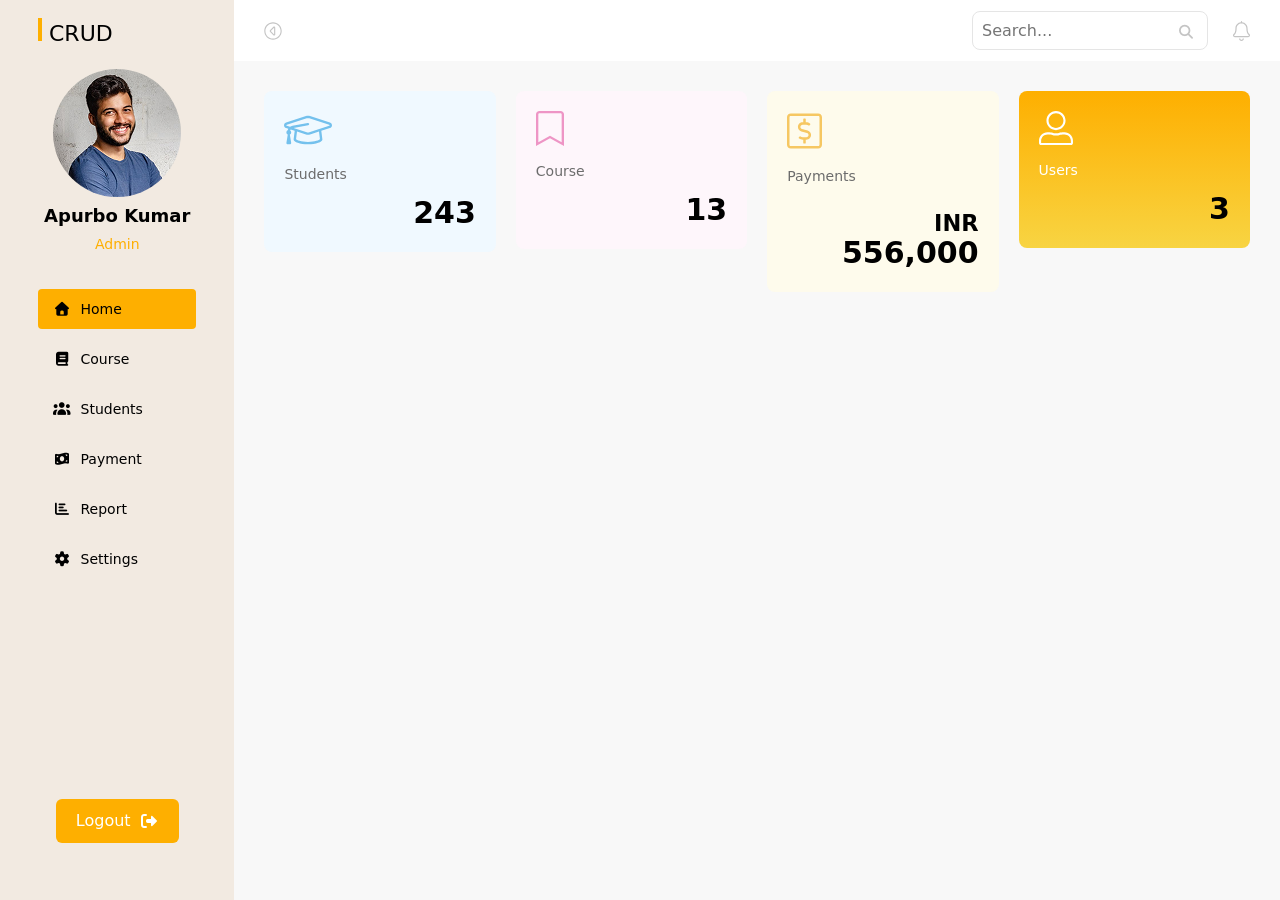
<file: dashboard.html>
<!DOCTYPE html>
<html lang="en">

<head>
    <meta charset="UTF-8">
    <meta name="viewport" content="width=device-width, initial-scale=1.0">
    <title>Javascript CRUD Operations</title>

    <!-- START: CSS Fill -->
    <link rel="stylesheet" href="assets/css/font.css">
    <link rel="stylesheet" href="assets/css/fontawesome.css">
    <link rel="stylesheet" href="assets/css/bootstrap.min.css">
    <link rel="stylesheet" href="assets/css/sweetalert.min.css">
    <link rel="stylesheet" href="assets/css/preset.css">
    <link rel="stylesheet" href="assets/css/style.css">
    <!-- END: CSS Fill -->
</head>

<body>
    <div class="dashboard-content">
        <div class="dashboard-manu-content">
            <div class="dashboard-manu">
                <h2 class="dashboard-title"> <span></span> CRUD</h2>
                <div class="user-profile">
                    <div class="profile-thumb">
                        <img src="assets/img/user.png" alt="avatar" class="dashboard-avatar">
                    </div>
                    <h3 class="name">Apurbo Kumar</h3>
                    <h5 class="user-roll">Admin</h5>
                </div>
                <ul class="dashboard-menu">
                    <li><a class="active" href="dashboard.html"><i class="fas fa-home"></i> Home</a></li>
                    <li><a href="#"><i class="fas fa-book"></i> Course</a></li>
                    <li><a href="student.html"><i class="fas fa-users"></i> Students</a></li>
                    <li><a href="#"><i class="fas fa-money-bill-wave"></i> Payment</a></li>
                    <li><a href="#"><i class="fas fa-chart-bar"></i> Report</a></li>
                    <li><a href="#"><i class="fas fa-cog"></i> Settings</a></li>
                </ul>
                <button class="logout-btn" id="logoutBtn">Logout <i class="fas fa-sign-out-alt"></i></button>
            </div>
        </div>

        <div class="dashboard-body-content">
            <div class="dashboard-body-header">
                <div class="preview-btn">
                    <span>
                        <svg width="18" height="18" viewBox="0 0 18 18" fill="none" xmlns="http://www.w3.org/2000/svg">
                            <g clip-path="url(#clip0_17_38)">
                                <path
                                    d="M17.7188 9C17.7188 4.18359 13.8164 0.28125 9 0.28125C4.18359 0.28125 0.28125 4.18359 0.28125 9C0.28125 13.8164 4.18359 17.7187 9 17.7188C13.8164 17.7188 17.7187 13.8164 17.7188 9ZM9 16.5938C4.82695 16.5938 1.40625 13.2152 1.40625 9C1.40625 4.82695 4.78477 1.40625 9 1.40625C13.173 1.40625 16.5938 4.78477 16.5938 9C16.5938 13.173 13.2152 16.5938 9 16.5938ZM10.125 12.375L6.75 9L10.125 5.625L10.125 12.375ZM11.25 5.625C11.25 4.62656 10.0371 4.12031 9.33047 4.83047L5.95547 8.20547C5.51602 8.64492 5.51602 9.35859 5.95547 9.79805L9.33047 13.173C10.0371 13.8797 11.25 13.3805 11.25 12.3785L11.25 5.625Z"
                                    fill="#C4C4C4" />
                            </g>
                            <defs>
                                <clipPath id="clip0_17_38">
                                    <rect width="18" height="18" fill="white" transform="matrix(0 1 -1 0 18 0)" />
                                </clipPath>
                            </defs>
                        </svg>
                    </span>
                </div>
                <div class="right-content">
                    <div class="scarch-box">
                        <input type="search" name="search" id="searchInput" placeholder="Search...">
                        <i class="fas fa-search"></i>
                    </div>
                    <span>
                        <svg width="17" height="20" viewBox="0 0 17 20" fill="none" xmlns="http://www.w3.org/2000/svg">
                            <g clip-path="url(#clip0_17_40)">
                                <path
                                    d="M8.5003 18.75C9.17044 18.75 9.71459 18.1883 9.71459 17.4988H10.9289C10.9289 18.8781 9.83905 20 8.5003 20C7.16155 20 6.07173 18.8781 6.07173 17.4988H7.28602C7.28602 18.1883 7.83017 18.75 8.5003 18.75ZM0.555079 13.0785C1.61606 12.0387 2.42735 10.9504 2.42735 7.26172C2.42735 4.15273 4.83278 1.61719 7.89316 1.31055V0.625C7.89316 0.279687 8.16486 0 8.5003 0C8.83575 0 9.10745 0.279687 9.10745 0.625V1.31094C12.1678 1.61758 14.5733 4.15273 14.5733 7.26172C14.5733 10.95 15.3849 12.0387 16.4459 13.0785C16.976 13.598 17.1434 14.3836 16.8728 15.0797C16.5966 15.7906 15.9317 16.25 15.1789 16.25H1.82173C1.06887 16.25 0.404051 15.7902 0.1278 15.0793C-0.142757 14.3832 0.0249653 13.598 0.555079 13.0785ZM1.82173 15H15.1789C15.7189 15 15.9887 14.3566 15.6084 13.984C14.2856 12.6875 13.359 11.2363 13.359 7.26211C13.359 4.63008 11.1858 2.5 8.5003 2.5C5.81521 2.5 3.64164 4.62969 3.64164 7.26172C3.64164 11.2207 2.72296 12.6797 1.39218 13.9836C1.01044 14.3582 1.28403 15 1.82173 15Z"
                                    fill="#C4C4C4" />
                            </g>
                            <defs>
                                <clipPath id="clip0_17_40">
                                    <rect width="17" height="20" fill="white" transform="matrix(-1 0 0 1 17 0)" />
                                </clipPath>
                            </defs>
                        </svg>
                    </span>
                </div>
            </div>
            <div class="dashboard-body-main-content">
                <div class="row">
                    <div class="col-xl-3 col-lg-3 col-md-6 col-sm-12">
                        <div class="dashboar-card card-1">
                            <div class="card-content">
                                <span>
                                    <svg width="48" height="38" viewBox="0 0 48 38" fill="none"
                                        xmlns="http://www.w3.org/2000/svg">
                                        <path
                                            d="M45.912 11.4289L26.037 5.06989C24.7013 4.64313 23.2995 4.64313 21.9638 5.06989L2.08875 11.4289C0.8205 11.8349 0 12.9423 0 14.25C0 15.5577 0.8205 16.6651 2.088 17.0711L4.31625 17.7836C4.06875 18.2422 3.88575 18.7358 3.7665 19.2531C2.96475 19.6375 2.4 20.4339 2.4 21.375C2.4 22.3198 2.96775 23.1206 3.77475 23.5029L2.421 31.805C2.30025 32.5464 2.71425 33.25 3.2715 33.25H6.32775C6.885 33.25 7.29975 32.5464 7.17825 31.805L5.82525 23.5029C6.63225 23.1206 7.2 22.3198 7.2 21.375C7.2 20.5883 6.78825 19.9248 6.19275 19.4921C6.3045 19.1462 6.47775 18.8345 6.6855 18.5413L10.6958 19.8246L9.6 28.5C9.6 31.1236 16.047 33.25 24 33.25C31.953 33.25 38.4 31.1236 38.4 28.5L37.3043 19.8246L45.912 17.0703C47.1795 16.6651 48 15.5577 48 14.25C48 12.9423 47.1795 11.8349 45.912 11.4289ZM35.961 28.3412C35.154 29.1821 31.053 30.875 24 30.875C16.947 30.875 12.846 29.1821 12.039 28.3412L13.0208 20.5682L21.9638 23.4294C22.1588 23.4917 23.8928 24.1144 26.037 23.4294L34.98 20.5682L35.961 28.3412ZM45.171 14.8126L25.296 21.1716C24.4478 21.4433 23.5523 21.4433 22.704 21.1716L9.52875 16.956L24.2205 14.2292C24.8723 14.109 25.3013 13.4885 25.179 12.8436C25.0575 12.1979 24.417 11.7755 23.7795 11.8958L8.496 14.7309C7.566 14.9031 6.73275 15.2987 6.015 15.8316L2.82825 14.8118C2.2395 14.6226 2.26875 13.8663 2.82825 13.6874L22.7033 7.32836C23.8358 6.96617 24.7913 7.16731 25.2952 7.32836L45.1703 13.6874C45.7245 13.8648 45.7635 14.6226 45.171 14.8126Z"
                                            fill="#74C1ED" />
                                    </svg>

                                </span>
                                <h3 class="card-title">Students</h3>
                            </div>
                            <h6 class="Student number">243</h6>
                        </div>
                    </div>
                    <div class="col-xl-3 col-lg-3 col-md-6 col-sm-12">
                        <div class="dashboar-card card-2">
                            <div class="card-content">
                                <span>
                                    <svg width="28" height="35" viewBox="0 0 28 35" fill="none"
                                        xmlns="http://www.w3.org/2000/svg">
                                        <g clip-path="url(#clip0_17_55)">
                                            <path
                                                d="M3.5 0H24.5C26.433 0 28 1.46904 28 3.28125V35L14 27.3438L0 35V3.28125C0 1.46904 1.56698 0 3.5 0ZM2.33333 31.1915L14 24.8113L25.6667 31.1915V3.28125C25.6667 2.67818 25.1433 2.1875 24.5 2.1875H3.5C2.85673 2.1875 2.33333 2.67818 2.33333 3.28125V31.1915Z"
                                                fill="#EE95C5" />
                                        </g>
                                        <defs>
                                            <clipPath id="clip0_17_55">
                                                <rect width="28" height="35" fill="white"
                                                    transform="matrix(-1 0 0 1 28 0)" />
                                            </clipPath>
                                        </defs>
                                    </svg>

                                </span>
                                <h3 class="card-title">Course</h3>
                            </div>
                            <h6 class=" Course number">13</h6>
                        </div>
                    </div>
                    <div class="col-xl-3 col-lg-3 col-md-6 col-sm-12">
                        <div class="dashboar-card card-3">
                            <div class="card-content">
                                <span>
                                    <svg width="35" height="40" viewBox="0 0 35 40" fill="none"
                                        xmlns="http://www.w3.org/2000/svg">
                                        <path
                                            d="M20.6484 19.5859L15.0234 18.0078C14.0781 17.7422 13.4141 16.8828 13.4141 15.9219C13.4141 14.7266 14.4141 13.75 15.6406 13.75H19.1562C20.0312 13.75 20.8672 14.0312 21.5469 14.5391C21.7969 14.7266 22.1406 14.6953 22.3594 14.4766L23.2422 13.5781C23.5078 13.3125 23.4766 12.875 23.1797 12.6406C22.0391 11.7344 20.6328 11.2422 19.1484 11.2422H18.75V8.11719C18.75 7.77344 18.4688 7.49219 18.125 7.49219H16.875C16.5312 7.49219 16.25 7.77344 16.25 8.11719V11.2422H15.6406C13.0391 11.2422 10.9141 13.3359 10.9141 15.9141C10.9141 17.9922 12.3281 19.8359 14.3438 20.4062L19.9688 21.9844C20.9141 22.25 21.5781 23.1094 21.5781 24.0703C21.5781 25.2656 20.5781 26.2422 19.3516 26.2422H15.8359C14.9609 26.2422 14.125 25.9609 13.4453 25.4531C13.1953 25.2656 12.8516 25.2969 12.6328 25.5156L11.75 26.4141C11.4844 26.6797 11.5156 27.1172 11.8125 27.3516C12.9531 28.2578 14.3594 28.75 15.8438 28.75H16.25V31.875C16.25 32.2188 16.5312 32.5 16.875 32.5H18.125C18.4688 32.5 18.75 32.2188 18.75 31.875V28.75H19.3594C21.9609 28.75 24.0859 26.6562 24.0859 24.0781C24.0781 22 22.6719 20.1562 20.6484 19.5859ZM31.25 2.5H3.75C1.67969 2.5 0 4.17969 0 6.25V33.75C0 35.8203 1.67969 37.5 3.75 37.5H31.25C33.3203 37.5 35 35.8203 35 33.75V6.25C35 4.17969 33.3203 2.5 31.25 2.5ZM32.5 33.75C32.5 34.4375 31.9375 35 31.25 35H3.75C3.0625 35 2.5 34.4375 2.5 33.75V6.25C2.5 5.5625 3.0625 5 3.75 5H31.25C31.9375 5 32.5 5.5625 32.5 6.25V33.75Z"
                                            fill="#F6C762" />
                                    </svg>
                                </span>
                                <h3 class="card-title">Payments</h3>
                            </div>
                            <h6 class="payments number"> <sub>INR</sub> 556,000</h6>
                        </div>
                    </div>
                    <div class="col-xl-3 col-lg-3 col-md-6 col-sm-12">
                        <div class="dashboar-card card-4 active">
                            <div class="card-content">
                                <span>
                                    <svg width="34" height="34" viewBox="0 0 34 34" fill="none"
                                        xmlns="http://www.w3.org/2000/svg">
                                        <path
                                            d="M17 2.125C21.1039 2.125 24.4375 5.45859 24.4375 9.5625C24.4375 13.6664 21.1039 17 17 17C12.8961 17 9.5625 13.6664 9.5625 9.5625C9.5625 5.45859 12.8961 2.125 17 2.125ZM25.5 23.375C29.0129 23.375 31.875 26.2371 31.875 29.75V31.875H2.125V29.75C2.125 26.2371 4.98711 23.375 8.5 23.375C14.1445 23.375 12.9691 24.4375 17 24.4375C21.0441 24.4375 19.8488 23.375 25.5 23.375ZM17 0C11.7207 0 7.4375 4.2832 7.4375 9.5625C7.4375 14.8418 11.7207 19.125 17 19.125C22.2793 19.125 26.5625 14.8418 26.5625 9.5625C26.5625 4.2832 22.2793 0 17 0ZM25.5 21.25C19.3641 21.25 20.7852 22.3125 17 22.3125C13.2281 22.3125 14.6293 21.25 8.5 21.25C3.80508 21.25 0 25.0551 0 29.75V31.875C0 33.0504 0.949609 34 2.125 34H31.875C33.0504 34 34 33.0504 34 31.875V29.75C34 25.0551 30.1949 21.25 25.5 21.25Z"
                                            fill="white" />
                                    </svg>
                                </span>
                                <h3 class="card-title activ">Users</h3>
                            </div>
                            <h6 class="Users number">3</h6>
                        </div>
                    </div>
                </div>
            </div>

        </div>
        <!-- START: Js fill -->
        <script src=" assets/js/jquery-min.js"></script>
        <script src="assets/js/bootstrap.bundle.min.js"></script>
        <script src="assets/js/sweetalert2.all.min.js"></script>
        <script src="assets/js/script.js"></script>


        <!-- END: Javascript Fill -->
</body>

</html>
</file>
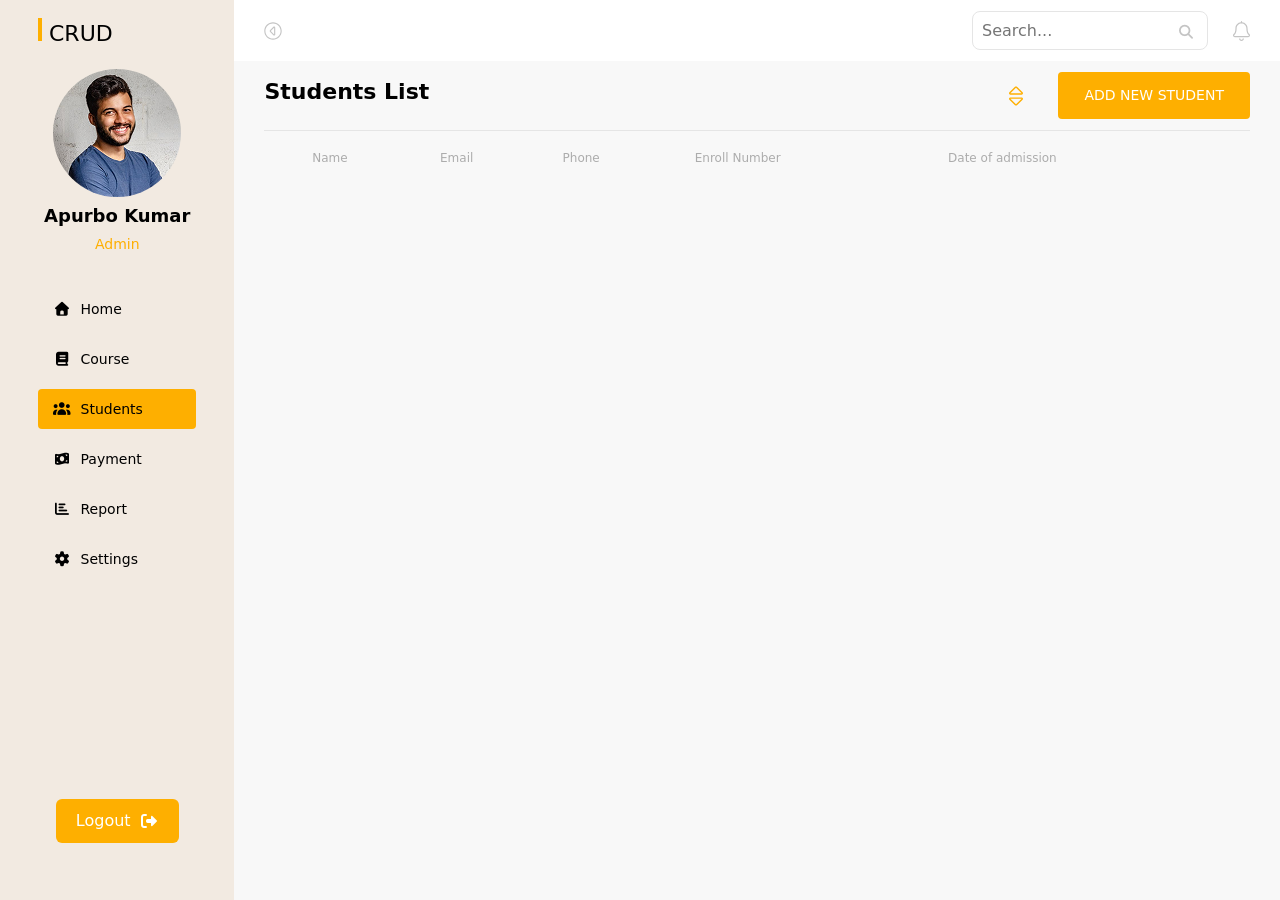
<file: student.html>
<!DOCTYPE html>
<html lang="en">

<head>
    <meta charset="UTF-8">
    <meta name="viewport" content="width=device-width, initial-scale=1.0">
    <title>Javascript CRUD Operations</title>

    <!-- START: CSS Fill -->
    <link rel="stylesheet" href="assets/css/font.css">
    <link rel="stylesheet" href="assets/css/fontawesome.css">
    <link rel="stylesheet" href="assets/css/bootstrap.min.css">
    <link rel="stylesheet" href="assets/css/sweetalert.min.css">
    <link rel="stylesheet" href="assets/css/preset.css">
    <link rel="stylesheet" href="assets/css/style.css">


    <!-- END: CSS Fill -->
</head>

<body>
    <div class="dashboard-content">
        <div class="dashboard-manu-content">
            <div class="dashboard-manu">
                <h2 class="dashboard-title"> <span></span> CRUD</h2>
                <div class="user-profile">
                    <div class="profile-thumb">
                        <img src="assets/img/user.png" alt="avatar" class="dashboard-avatar">
                    </div>
                    <h3 class="name">Apurbo Kumar</h3>
                    <h5 class="user-roll">Admin</h5>
                </div>
                <ul class="dashboard-menu">
                    <li><a href="dashboard.html"><i class="fas fa-home"></i> Home</a></li>
                    <li><a href="#"><i class="fas fa-book"></i> Course</a></li>
                    <li><a class="active" href="student.html"><i class="fas fa-users"></i> Students</a></li>
                    <li><a href="#"><i class="fas fa-money-bill-wave"></i> Payment</a></li>
                    <li><a href="#"><i class="fas fa-chart-bar"></i> Report</a></li>
                    <li><a href="#"><i class="fas fa-cog"></i> Settings</a></li>
                </ul>
                <button class="logout-btn" id="logoutBtn">Logout <i class="fas fa-sign-out-alt"></i></button>
            </div>
        </div>

        <div class="dashboard-body-content">
            <div class="dashboard-body-header">
                <div class="preview-btn">
                    <span>
                        <svg width="18" height="18" viewBox="0 0 18 18" fill="none" xmlns="http://www.w3.org/2000/svg">
                            <g clip-path="url(#clip0_17_38)">
                                <path
                                    d="M17.7188 9C17.7188 4.18359 13.8164 0.28125 9 0.28125C4.18359 0.28125 0.28125 4.18359 0.28125 9C0.28125 13.8164 4.18359 17.7187 9 17.7188C13.8164 17.7188 17.7187 13.8164 17.7188 9ZM9 16.5938C4.82695 16.5938 1.40625 13.2152 1.40625 9C1.40625 4.82695 4.78477 1.40625 9 1.40625C13.173 1.40625 16.5938 4.78477 16.5938 9C16.5938 13.173 13.2152 16.5938 9 16.5938ZM10.125 12.375L6.75 9L10.125 5.625L10.125 12.375ZM11.25 5.625C11.25 4.62656 10.0371 4.12031 9.33047 4.83047L5.95547 8.20547C5.51602 8.64492 5.51602 9.35859 5.95547 9.79805L9.33047 13.173C10.0371 13.8797 11.25 13.3805 11.25 12.3785L11.25 5.625Z"
                                    fill="#C4C4C4" />
                            </g>
                            <defs>
                                <clipPath id="clip0_17_38">
                                    <rect width="18" height="18" fill="white" transform="matrix(0 1 -1 0 18 0)" />
                                </clipPath>
                            </defs>
                        </svg>
                    </span>
                </div>
                <div class="right-content">
                    <div class="scarch-box">
                        <input type="search" name="search" id="searchInput" placeholder="Search...">
                        <i class="fas fa-search"></i>
                    </div>
                    <span>
                        <svg width="17" height="20" viewBox="0 0 17 20" fill="none" xmlns="http://www.w3.org/2000/svg">
                            <g clip-path="url(#clip0_17_40)">
                                <path
                                    d="M8.5003 18.75C9.17044 18.75 9.71459 18.1883 9.71459 17.4988H10.9289C10.9289 18.8781 9.83905 20 8.5003 20C7.16155 20 6.07173 18.8781 6.07173 17.4988H7.28602C7.28602 18.1883 7.83017 18.75 8.5003 18.75ZM0.555079 13.0785C1.61606 12.0387 2.42735 10.9504 2.42735 7.26172C2.42735 4.15273 4.83278 1.61719 7.89316 1.31055V0.625C7.89316 0.279687 8.16486 0 8.5003 0C8.83575 0 9.10745 0.279687 9.10745 0.625V1.31094C12.1678 1.61758 14.5733 4.15273 14.5733 7.26172C14.5733 10.95 15.3849 12.0387 16.4459 13.0785C16.976 13.598 17.1434 14.3836 16.8728 15.0797C16.5966 15.7906 15.9317 16.25 15.1789 16.25H1.82173C1.06887 16.25 0.404051 15.7902 0.1278 15.0793C-0.142757 14.3832 0.0249653 13.598 0.555079 13.0785ZM1.82173 15H15.1789C15.7189 15 15.9887 14.3566 15.6084 13.984C14.2856 12.6875 13.359 11.2363 13.359 7.26211C13.359 4.63008 11.1858 2.5 8.5003 2.5C5.81521 2.5 3.64164 4.62969 3.64164 7.26172C3.64164 11.2207 2.72296 12.6797 1.39218 13.9836C1.01044 14.3582 1.28403 15 1.82173 15Z"
                                    fill="#C4C4C4" />
                            </g>
                            <defs>
                                <clipPath id="clip0_17_40">
                                    <rect width="17" height="20" fill="white" transform="matrix(-1 0 0 1 17 0)" />
                                </clipPath>
                            </defs>
                        </svg>
                    </span>
                </div>
            </div>

            <div class="students-list-contener">
                <div class="students-list-header">
                    <h2>Students List</h2>
                    <div class="students-list-header-right-content">
                        <span>
                            <svg width="14" height="22" viewBox="0 0 14 22" fill="none"
                                xmlns="http://www.w3.org/2000/svg">
                                <g clip-path="url(#clip0_21_315)">
                                    <path
                                        d="M12.6002 12.375H1.40023C0.157725 12.375 -0.472275 13.8574 0.411475 14.7211L6.01148 20.2211C6.55835 20.7582 7.44648 20.7582 7.99335 20.2211L13.5934 14.7211C14.4684 13.8574 13.8427 12.375 12.6002 12.375ZM7.00023 19.25L1.40023 13.75H12.6002L7.00023 19.25ZM1.40023 9.625H12.6002C13.8427 9.625 14.4727 8.14257 13.589 7.2789L7.98898 1.7789C7.4421 1.24179 6.55398 1.24179 6.0071 1.7789L0.4071 7.2789C-0.4679 8.14257 0.157725 9.625 1.40023 9.625ZM7.00023 2.74999L12.6002 8.24999H1.40023L7.00023 2.74999Z"
                                        fill="#FEAF00" />
                                </g>
                                <defs>
                                    <clipPath id="clip0_21_315">
                                        <rect width="14" height="22" fill="white" />
                                    </clipPath>
                                </defs>
                            </svg>
                        </span>
                        <button type="button" class="add-student-btn" data-bs-toggle="modal"
                            data-bs-target="#studentModal" data-bs-whatever="@mdo">ADD NEW STUDENT</button>
                    </div>
                </div>
                <div class="students-list-body">
                    <div class="modal fade" id="studentModal" tabindex="-1" aria-labelledby="studentModalLabel"
                        aria-hidden="true">
                        <div class="modal-dialog">
                            <div class="modal-content">
                                <div class="modal-header">
                                    <h1 class="modal-title" id="studentModalLabel">ADD NEW STUDENT</h1>
                                </div>
                                <div class="modal-body">
                                    <form id="addStudentForm">
                                        <div class="mb-3">
                                            <label for="name" class="col-form-label">Name:</label>
                                            <input type="text" class="form-control" id="studentName">
                                        </div>
                                        <div class="mb-3">
                                            <label for="student-email" class="col-form-label">Email:</label>
                                            <input type="email" class="form-control" id="studentEmail">
                                        </div>
                                        <div class="mb-3">
                                            <label for="student-phone" class="col-form-label">Phone:</label>
                                            <input type="tel" class="form-control" id="studentPhone">
                                        </div>
                                        <div class="mb-3">
                                            <label for="student-enroll" class="col-form-label">Enroll Number:</label>
                                            <input type="text" class="form-control" id="studentEnroll">
                                        </div>
                                        <div class="mb-3">
                                            <label for="student-date" class="col-form-label">Date of admission</label>
                                            <input type="date" class="form-control" id="studentDate">
                                        </div>
                                        <div class="mb-3">
                                            <label for="student-image" class="col-form-label">Image:</label>
                                            <input type="file" class="form-control" id="studentImage">
                                        </div>
                                    </form>
                                </div>

                                <div class="modal-footer">
                                    <button type="button" class="close-btn" data-bs-dismiss="modal">Close</button>
                                    <button type="button" class="add-student-btn" id="addStudentBtn">Add
                                        Now</button>
                                </div>
                            </div>
                        </div>
                    </div>

                    <table class="table table-striped" id="studentsTable">
                        <thead>
                            <tr>
                                <th></th>
                                <th>Name</th>
                                <th>Email</th>
                                <th>Phone</th>
                                <th>Enroll Number</th>
                                <th>Date of admission</th>
                            </tr>
                        </thead>
                        <tbody id="studentsTableBody">

                        </tbody>
                    </table>
                </div>
            </div>
        </div>
    </div>
    <!-- START: Js fill -->
    <script src=" assets/js/jquery-min.js">
    </script>
    <script src="assets/js/bootstrap.bundle.min.js"></script>
    <script src="assets/js/script.js"></script>

    <!-- END: Javascript Fill -->
</body>

</html>
</file>
<file: assets/css/font.css>
@font-face {
    font-family: 'Montserrat';
    src: url('../fonts/montserrat/Montserrat-Black.eot');
    src: url('../fonts/montserrat/Montserrat-Black.eot?#iefix') format('embedded-opentype'),
        url('../fonts/montserrat/Montserrat-Black.woff2') format('woff2'),
        url('../fonts/montserrat/Montserrat-Black.woff') format('woff'),
        url('Montserrat-Black.ttf') format('truetype');
    font-weight: 900;
    font-style: normal;
    font-display: swap;
}

@font-face {
    font-family: 'Montserrat';
    src: url('../fonts/montserrat/Montserrat-BlackItalic.eot');
    src: url('../fonts/montserrat/Montserrat-BlackItalic.eot?#iefix') format('embedded-opentype'),
        url('../fonts/montserrat/Montserrat-BlackItalic.woff2') format('woff2'),
        url('../fonts/montserrat/Montserrat-BlackItalic.woff') format('woff'),
        url('../fonts/montserrat/Montserrat-BlackItalic.ttf') format('truetype');
    font-weight: 900;
    font-style: italic;
    font-display: swap;
}

@font-face {
    font-family: 'Montserrat';
    src: url('../fonts/montserrat/Montserrat-Bold.eot');
    src: url('../fonts/montserrat/Montserrat-Bold.eot?#iefix') format('embedded-opentype'),
        url('../fonts/montserrat/Montserrat-Bold.woff2') format('woff2'),
        url('../fonts/montserrat/Montserrat-Bold.woff') format('woff'),
        url('../fonts/montserrat/Montserrat-Bold.ttf') format('truetype');
    font-weight: bold;
    font-style: normal;
    font-display: swap;
}

@font-face {
    font-family: 'Montserrat';
    src: url('../fonts/montserrat/Montserrat-BoldItalic.eot');
    src: url('../fonts/montserrat/Montserrat-BoldItalic.eot?#iefix') format('embedded-opentype'),
        url('../fonts/montserrat/Montserrat-BoldItalic.woff2') format('woff2'),
        url('../fonts/montserrat/Montserrat-BoldItalic.woff') format('woff'),
        url('../fonts/montserrat/Montserrat-BoldItalic.ttf') format('truetype');
    font-weight: bold;
    font-style: italic;
    font-display: swap;
}

@font-face {
    font-family: 'Montserrat';
    src: url('../fonts/montserrat/Montserrat-Italic.eot');
    src: url('../fonts/montserrat/Montserrat-Italic.eot?#iefix') format('embedded-opentype'),
        url('../fonts/montserrat/Montserrat-Italic.woff2') format('woff2'),
        url('../fonts/montserrat/Montserrat-Italic.woff') format('woff'),
        url('../fonts/montserrat/Montserrat-Italic.ttf') format('truetype');
    font-weight: normal;
    font-style: italic;
    font-display: swap;
}

@font-face {
    font-family: 'Montserrat';
    src: url('../fonts/montserrat/Montserrat-ExtraBoldItalic.eot');
    src: url('../fonts/montserrat/Montserrat-ExtraBoldItalic.eot?#iefix') format('embedded-opentype'),
        url('../fonts/montserrat/Montserrat-ExtraBoldItalic.woff2') format('woff2'),
        url('../fonts/montserrat/Montserrat-ExtraBoldItalic.woff') format('woff'),
        url('../fonts/montserrat/Montserrat-ExtraBoldItalic.ttf') format('truetype');
    font-weight: bold;
    font-style: italic;
    font-display: swap;
}

@font-face {
    font-family: 'Montserrat';
    src: url('../fonts/montserrat/Montserrat-ExtraLight.eot');
    src: url('../fonts/montserrat/Montserrat-ExtraLight.eot?#iefix') format('embedded-opentype'),
        url('../fonts/montserrat/Montserrat-ExtraLight.woff2') format('woff2'),
        url('../fonts/montserrat/Montserrat-ExtraLight.woff') format('woff'),
        url('../fonts/montserrat/Montserrat-ExtraLight.ttf') format('truetype');
    font-weight: 200;
    font-style: normal;
    font-display: swap;
}

@font-face {
    font-family: 'Montserrat';
    src: url('../fonts/montserrat/Montserrat-ExtraBold.eot');
    src: url('../fonts/montserrat/Montserrat-ExtraBold.eot?#iefix') format('embedded-opentype'),
        url('../fonts/montserrat/Montserrat-ExtraBold.woff2') format('woff2'),
        url('../fonts/montserrat/Montserrat-ExtraBold.woff') format('woff'),
        url('../fonts/montserrat/Montserrat-ExtraBold.ttf') format('truetype');
    font-weight: bold;
    font-style: normal;
    font-display: swap;
}

@font-face {
    font-family: 'Montserrat';
    src: url('../fonts/montserrat/Montserrat-ExtraLightItalic.eot');
    src: url('../fonts/montserrat/Montserrat-ExtraLightItalic.eot?#iefix') format('embedded-opentype'),
        url('../fonts/montserrat/Montserrat-ExtraLightItalic.woff2') format('woff2'),
        url('../fonts/montserrat/Montserrat-ExtraLightItalic.woff') format('woff'),
        url('../fonts/montserrat/Montserrat-ExtraLightItalic.ttf') format('truetype');
    font-weight: 200;
    font-style: italic;
    font-display: swap;
}

@font-face {
    font-family: 'Montserrat';
    src: url('../fonts/montserrat/Montserrat-Regular.eot');
    src: url('../fonts/montserrat/Montserrat-Regular.eot?#iefix') format('embedded-opentype'),
        url('../fonts/montserrat/Montserrat-Regular.woff2') format('woff2'),
        url('../fonts/montserrat/Montserrat-Regular.woff') format('woff'),
        url('../fonts/montserrat/Montserrat-Regular.ttf') format('truetype');
    font-weight: normal;
    font-style: normal;
    font-display: swap;
}

@font-face {
    font-family: 'Montserrat';
    src: url('../fonts/montserrat/Montserrat-SemiBold.eot');
    src: url('../fonts/montserrat/Montserrat-SemiBold.eot?#iefix') format('embedded-opentype'),
        url('../fonts/montserrat/Montserrat-SemiBold.woff2') format('woff2'),
        url('../fonts/montserrat/Montserrat-SemiBold.woff') format('woff'),
        url('../fonts/montserrat/Montserrat-SemiBold.ttf') format('truetype');
    font-weight: 600;
    font-style: normal;
    font-display: swap;
}

@font-face {
    font-family: 'Montserrat';
    src: url('../fonts/montserrat/Montserrat-Medium.eot');
    src: url('../fonts/montserrat/Montserrat-Medium.eot?#iefix') format('embedded-opentype'),
        url('../fonts/montserrat/Montserrat-Medium.woff2') format('woff2'),
        url('../fonts/montserrat/Montserrat-Medium.woff') format('woff'),
        url('../fonts/montserrat/Montserrat-Medium.ttf') format('truetype');
    font-weight: 500;
    font-style: normal;
    font-display: swap;
}

@font-face {
    font-family: 'Montserrat';
    src: url('../fonts/montserrat/Montserrat-Light.eot');
    src: url('../fonts/montserrat/Montserrat-Light.eot?#iefix') format('embedded-opentype'),
        url('../fonts/montserrat/Montserrat-Light.woff2') format('woff2'),
        url('../fonts/montserrat/Montserrat-Light.woff') format('woff'),
        url('../fonts/montserrat/Montserrat-Light.ttf') format('truetype');
    font-weight: 300;
    font-style: normal;
    font-display: swap;
}

@font-face {
    font-family: 'Montserrat';
    src: url('../fonts/montserrat/Montserrat-MediumItalic.eot');
    src: url('../fonts/montserrat/Montserrat-MediumItalic.eot?#iefix') format('embedded-opentype'),
        url('../fonts/montserrat/Montserrat-MediumItalic.woff2') format('woff2'),
        url('../fonts/montserrat/Montserrat-MediumItalic.woff') format('woff'),
        url('../fonts/montserrat/Montserrat-MediumItalic.ttf') format('truetype');
    font-weight: 500;
    font-style: italic;
    font-display: swap;
}

@font-face {
    font-family: 'Montserrat';
    src: url('../fonts/montserrat/Montserrat-LightItalic.eot');
    src: url('../fonts/montserrat/Montserrat-LightItalic.eot?#iefix') format('embedded-opentype'),
        url('../fonts/montserrat/Montserrat-LightItalic.woff2') format('woff2'),
        url('../fonts/montserrat/Montserrat-LightItalic.woff') format('woff'),
        url('../fonts/montserrat/Montserrat-LightItalic.ttf') format('truetype');
    font-weight: 300;
    font-style: italic;
    font-display: swap;
}

@font-face {
    font-family: 'Montserrat';
    src: url('../fonts/montserrat/Montserrat-ThinItalic.eot');
    src: url('../fonts/montserrat/Montserrat-ThinItalic.eot?#iefix') format('embedded-opentype'),
        url('../fonts/montserrat/Montserrat-ThinItalic.woff2') format('woff2'),
        url('../fonts/montserrat/Montserrat-ThinItalic.woff') format('woff'),
        url('../fonts/montserrat/Montserrat-ThinItalic.ttf') format('truetype');
    font-weight: 100;
    font-style: italic;
    font-display: swap;
}

@font-face {
    font-family: 'Montserrat';
    src: url('../fonts/montserrat/Montserrat-SemiBoldItalic.eot');
    src: url('../fonts/montserrat/Montserrat-SemiBoldItalic.eot?#iefix') format('embedded-opentype'),
        url('../fonts/montserrat/Montserrat-SemiBoldItalic.woff2') format('woff2'),
        url('../fonts/montserrat/Montserrat-SemiBoldItalic.woff') format('woff'),
        url('../fonts/montserrat/Montserrat-SemiBoldItalic.ttf') format('truetype');
    font-weight: 600;
    font-style: italic;
    font-display: swap;
}

@font-face {
    font-family: 'Montserrat';
    src: url('../fonts/montserrat/Montserrat-Thin.eot');
    src: url('../fonts/montserrat/Montserrat-Thin.eot?#iefix') format('embedded-opentype'),
        url('../fonts/montserrat/Montserrat-Thin.woff2') format('woff2'),
        url('../fonts/montserrat/Montserrat-Thin.woff') format('woff'),
        url('../fonts/montserrat/Montserrat-Thin.ttf') format('truetype');
    font-weight: 100;
    font-style: normal;
    font-display: swap;
}
</file>
<file: assets/css/style.css>
/*
 Template Name: Zicomb Demo Preview 
 Template URI: https://
 Author: ThemeWar
 Author URI: https://
 Description: Demo HTML Teamplate
 Version: 1.0.0
 License:
 License URI: 
*/

/***** Import Fonts  
/*****************************************************/

/* ==================================
    Varible Color
================================== */

:root {
    --primary-font: 'Montserrat';

}

.login-page {
    font-family: var(--primary-font);
    width: 100%;
    height: 100vh;
    background: linear-gradient(#FEAF00 0%, #F8D442 100%);
}

.container {
    width: 100%;
    height: 100%;
    display: flex;
    justify-content: center;
    align-items: center;
}

.login-form {
    width: 400px;
    background: #fff;
    padding: 40px 30px;
    border-radius: 10px;
    box-shadow: 0 0 10px rgba(0, 0, 0, 0.1);
}

.login-form .title {
    font-size: 32px;
    font-weight: 700;
    margin-bottom: 15px;
    color: #000000;
}

.login-form .sub-title {
    text-align: center;
    font-size: 22px;
    line-height: 30px;
    font-weight: 600;
    margin-bottom: 9px;
    color: #000000;
}

.login-form .description {
    text-align: center;
    font-size: 14px;
    line-height: 20px;
    font-weight: 400;
    margin-bottom: 25px;
    color: #6C6C6C;
}

.login-form .form-group {
    display: flex;
    flex-direction: column;
    margin-bottom: 20px;
    position: relative;
}

.login-form .form-group label {
    font-size: 14px;
    line-height: 20px;
    font-weight: 500;
    margin-bottom: 10px;
    color: #6C6C6C;
}

.login-form .form-group .email-icon,
.login-form .form-group .eye-icon {
    position: absolute;
    left: 15px;
    top: 70%;
    transform: translateY(-50%);
    font-size: 12px;
    line-height: 20px;
    font-weight: 400;
    color: #6C6C6C;
    cursor: pointer;
}

.login-form .form-group .eye-icon {
    left: auto;
    right: 15px;
}

.login-form .form-group .eye-icon #show {
    display: none;
}

.login-form .form-group .email-input {
    padding: 15px 20px 14px 35px;
    font-size: 12px;
    line-height: 20px;
    font-weight: 400;
    border: 1px solid #CDCDCD;
    border-radius: 4px;
    outline: none;
}

.login-form .form-group input {
    padding: 15px 50px 14px 20px;
    font-size: 12px;
    line-height: 20px;
    font-weight: 400;
    border: 1px solid #CDCDCD;
    border-radius: 4px;
    outline: none;
}

.login-form .form-group input::placeholder {
    color: #CDCDCD;
}

.login-form button {
    width: 100%;
    padding: 14px;
    font-size: 14px;
    line-height: 20px;
    font-weight: 500;
    color: #fff;
    background-color: #FEAF00;
    border: none;
    border-radius: 4px;
    cursor: pointer;
    margin-bottom: 25px;
}

.loginForm p {
    text-align: center;
    font-size: 14px;
    line-height: 20px;
    font-weight: 400;
    color: #6C6C6C;
    margin-bottom: 0 !important;
}

.loginForm p a {
    color: #FEAF00 !important;
    text-decoration: underline !important;
}


/* index page  */


.dashboard-content {
    width: 100%;
    height: 100vh;
    display: flex;
}

.dashboard-content .dashboard-manu-content {
    width: 270px;
    height: 100vh;
    background-color: #F2EAE1;
    padding: 18px 38px 31px;
}

.dashboard-manu .dashboard-title {
    font-size: 22px;
    line-height: 30px;
    font-weight: 600;
    margin-bottom: 20px;
    color: #000000;
}

.dashboard-manu .dashboard-title span {
    width: 4px;
    height: 23px;
    background-color: #FEAF00;
    display: inline-block;
}

.user-profile {
    display: flex;
    flex-direction: column;
    align-items: center;
    gap: 5px;
}

.user-profile .profile-thumb {
    width: 128px;
    height: 128px;
    border-radius: 50%;
    object-fit: cover;
}

.user-profile .name {
    font-size: 18px;
    line-height: 27px;
    font-weight: 700 !important;
    color: #000000;
    margin: 0 !important;
}

.user-profile .user-roll {
    font-size: 14px;
    line-height: 20px;
    font-weight: 400;
    color: #FEAF00;
    margin: 0 !important;
}

.user-profile .profile-thumb img {
    width: 100%;
    height: 100%;
    border-radius: inherit;
    object-fit: cover;
}

.dashboard-menu {
    display: flex;
    flex-direction: column;
    gap: 10px;
    margin: 35px 0;
}

.dashboard-menu li {
    width: 100%;
    background-color: transparent;
}

.dashboard-menu li a {
    display: flex;
    align-items: center;
    gap: 10px;
    font-size: 14px;
    line-height: 20px;
    font-weight: 500;
    color: #000000;
    padding: 10px 15px;
    border-radius: 4px;
}

.dashboard-menu li:hover a,
.dashboard-menu li a.active {
    background-color: #FEAF00;
}


.logout-btn {
    background: #FEAF00;
    color: #fff;
    border: none;
    padding: 10px 20px;
    border-radius: 6px;
    font-size: 16px;
    cursor: pointer;
    display: flex;
    justify-content: center;
    align-items: center;
    gap: 8px;
    margin: 220px auto 0;
}

.logout-btn:hover {
    background: #ad7703;
}


.dashboard-body-content {
    background-color: #f8f8f8;
    width: 100%;
}

.dashboard-body-content .dashboard-body-header {
    display: flex;
    justify-content: space-between;
    align-items: center;
    background-color: #ffffff;
    padding: 11px 30px;
}

.dashboard-body-header .right-content {
    display: flex;
    align-items: center;
    gap: 25px;
}

.right-content .scarch-box {
    border: 1px solid #E5E5E5;
    border-radius: 8px;
    position: relative;

}

.scarch-box input {
    border: none !important;
    outline: none !important;
    background: transparent;
    padding: 7px 25px 6px 9px;
}

.scarch-box i {
    font-size: 14px;
    position: absolute;
    right: 12px;
    top: 13px;
    color: #C4C4C4;
}

.dashboard-body-main-content {
    margin: 30px;
}

.dashboard-body-main-content .dashboar-card {
    background-color: #F0F9FF;
    padding: 20px;
    border-radius: 8px;
    margin: 0 0 20px;
}

.dashboard-body-main-content .dashboar-card:hover,
.dashboard-body-main-content .dashboar-card.active {
    background: linear-gradient(#FEAF00 0%, #F8D442 100%);
}

.dashboar-card .card-content {
    display: flex;
    flex-direction: column;
    gap: 15px;
    margin: 0 0 10px;
}

.dashboard-body-main-content .dashboar-card:hover .card-content span svg path {
    fill: #fff;
}

.card-content .card-title {
    font-size: 14px;
    line-height: 20px;
    font-weight: 500;
    color: #6C6C6C;
}

.dashboard-body-main-content .dashboar-card:hover .card-content .card-title,
.card-title.activ {
    color: #fff;
}

.dashboar-card h6 {
    font-size: 30px;
    line-height: 38px;
    font-weight: 700 !important;
    color: #000000;
    text-align: right;
    margin: 0;

}

.dashboar-card.card-2 {
    background-color: #FEF6FB;
}

.dashboar-card.card-3 {
    background-color: #FEFBEC;
}

.dashboar-card.card-4 {
    background-color: #FEFBEC;
}

/*================== Student Page ==========================*/
.students-list-contener {
    padding: 0 30px;
}

.students-list-contener .students-list-header {
    display: flex;
    justify-content: space-between;
    align-items: center;
    padding: 11px 0;
    border-bottom: 1px solid #E5E5E5;
}

.students-list-contener .students-list-header h2 {
    font-size: 22px;
    line-height: 30px;
    font-weight: 600 !important;
    color: #000000;
}

.students-list-header .students-list-header-right-content {
    display: flex;
    align-items: center;
    gap: 35px;
}

.students-list-header-right-content .add-student-btn {
    border: none;
    outline: none;
    background-color: #FEAF00;
    color: #fff;
    padding: 13px 26px;
    border-radius: 4px;
    font-size: 14px;
    cursor: pointer;
}

.students-list-body .modal-content {
    background-color: #F2EAE1;
}

.modal-content .modal-header {
    border: none;
    margin: 0 auto;
    padding: 15px 0;
}

.modal-content .modal-header .modal-title {
    font-size: 22px !important;
    font-weight: 600 !important;
}



.modal-content .modal-footer {
    border: none;
    display: flex;
    justify-content: center;
    align-items: center;
    gap: 10px;
}

.modal-footer .add-student-btn,
.modal-footer .close-btn {
    border: none;
    outline: none;
    background-color: #FEAF00;
    color: #fff;
    padding: 10px 26px;
    border-radius: 4px;
    font-size: 14px;
    cursor: pointer;
}

.modal-footer .close-btn {
    background-color: transparent;
    color: #6C6C6C;
}

.table-striped {
    margin: 0 0 10px;
    width: 100%;
    border-collapse: separate;
    border-spacing: 0 10px;
}

.table-striped thead tr th {
    border: none;
    color: #ACACAC;
    font-size: 12px;
    font-weight: 500;
    background: transparent;
}

#studentsTableBody tr {
    background: #fff;
    border-radius: 15px;
}

#studentsTableBody td {
    border: none;
    padding: 10px;
    vertical-align: middle;
    font-size: 16px;
    line-height: 28px;
    font-weight: 500;
    color: #000000;
}

#studentsTableBody tr td:first-child {
    border-radius: 8px 0 0 8px;
}

#studentsTableBody tr td:last-child {
    border-radius: 0 8px 8px 0;
}

.student-img {
    width: 65px;
    height: 55px;
    border-radius: 4px;
    object-fit: cover;
}

#studentsTableBody tr td button {
    border: none;
    outline: none;
    background: transparent;
    margin: 0 20px 0 0;
}

#studentsTableBody tr td button:last-child {
    margin: 0;
}
</file>
<file: assets/css/preset.css>
h1,
h2,
h3,
h4,
h5,
h6 {
    font-family: var(----secondary-font);
    color: var(--heading-color);
    font-weight: var(--heading-font-weight) !important;
    line-height: var(--heading-line-height);
}

a {
    text-decoration: none;
    transition: all ease 350ms;
    -moz-transition: all ease 350ms;
    -webkit-transition: all ease 350ms;
}

a:hover {
    color: var(--primary-color);
    text-decoration: none;
}

button,
input[type="submit"] {
    transition: all ease 350ms;
    -moz-transition: all ease 350ms;
    -webkit-transition: all ease 350ms;
}

a:focus,
button:focus,
input[type="submit"]:focus {
    outline: 0;
    text-decoration: none;
}

ul {
    padding: 0;
    margin: 0;
    list-style: none;
}

img {
    display: inline-block;
    max-width: 100%;
}

input[type="search"]::-webkit-search-cancel-button,
input[type="text"]::-webkit-search-cancel-button {
    display: none;
}

.row {
    --bs-gutter-x: 20px;
}

figure {
    margin: 0;
}

/* -- Background Color -- */

.primary-bg {
    background: var(--primary-color);
}

.secondary-bg {
    background: var(--secondary-color);
}

.background-bg {
    background: var(--background-bg);
}

.soft-bg {
    background: var(--soft-bg);
}

.white-bg {
    background: var(--white-bg);
}

.btn {
    background: var(--primary-color);
    color: var(--white-color);
    border: 0;
    outline: 0;
    font-size: 16px;
    border-radius: 40px;
    padding: 14px 26px;
    display: inline-block;
    position: relative;
    overflow: hidden;
}

.btn:hover {
    background: var(--heading-color);
}

.btn:before {
    content: "";
    top: 50%;
    --spacing: .25rem;
    right: calc(var(--spacing)*0);
    height: calc(var(--spacing)*0);
    width: calc(var(--spacing)*0);
    --tw-translate-y: calc(calc(1/2*100%)*-1);
    translate: var(--tw-translate-x)var(--tw-translate-y);
    opacity: 0;
    transition-property: all;
    --tw-duration: .3s;
    --tw-ease: var(--ease-in-out);
    transition-duration: .3s;
    transition-timing-function: ease-in-out;
    background-image: url("data:image/svg+xml,%3Csvg xmlns='http://www.w3.org/2000/svg' width='24' height='24' fill='white' viewBox='0 0 256 256'%3E%3Cpath d='M181.66,133.66l-80,80a8,8,0,0,1-11.32-11.32L164.69,128,90.34,53.66a8,8,0,0,1,11.32-11.32l80,80A8,8,0,0,1,181.66,133.66Z'%3E%3C/path%3E%3C/svg%3E");
    background-position: 50%;
    background-repeat: no-repeat;
    position: absolute;
}

.btn:hover:before {
    background-image: url("data:image/svg+xml,%3Csvg xmlns='http://www.w3.org/2000/svg' width='20' height='20' fill='white' viewBox='0 0 256 256'%3E%3Cpath d='M181.66,133.66l-80,80a8,8,0,0,1-11.32-11.32L164.69,128,90.34,53.66a8,8,0,0,1,11.32-11.32l80,80A8,8,0,0,1,181.66,133.66Z'%3E%3C/path%3E%3C/svg%3E");
    --spacing: .25rem;
    width: calc(var(--spacing)*2.5);
    height: calc(var(--spacing)*2.5);
    --tw-translate-x: calc(var(--spacing)*-3.5);
    translate: var(--tw-translate-x)var(--tw-translate-y);
    opacity: 1;
}

.btn span {
    transition-property: transform, translate, scale, rotate;
    transition-timing-function: ease-in-out;
    transition-duration: var(--tw-duration, --ease-in-out);
    --tw-duration: .3s;
    --tw-ease: var(--ease-in-out);
    transition-duration: .3s;
    transition-timing-function: ease-in-out;
    display: inline-block;
}

.btn:hover span {
    translate: -8px !important;
    --tw-translate-x: calc(var(--spacing)*-2);
    translate: var(--tw-translate-x)var(--tw-translate-y);
}

/* -- Font Size -- */
.fs-12 {
    font-size: 12px !important;
}

.fs-14 {
    font-size: 14px !important;
    line-height: 20px !important;
}

.fs-16 {
    font-size: 16px !important;
}

.fs-18 {
    font-size: 18px !important;
    line-height: 28px;
}

.fs-20 {
    font-size: 20px !important;
}

.fs-22 {
    font-size: 22px !important;
}

.fs-24 {
    font-size: 24px !important;
}

.fs-26 {
    font-size: 26px !important;
}

.fs-28 {
    font-size: 28px !important;
}

.fs-30 {
    font-size: 30px !important;
}

.fs-44 {
    font-size: 44px !important;
    line-height: 56px;
}

.fs-54 {
    font-size: 54px !important;
}

.fw-mormal {
    font-weight: 400 !important;
}

.fw-medium {
    font-weight: 500 !important;
}

.fw-semibold {
    font-weight: 600 !important;
}

.fw-bold {
    font-weight: 700 !important;
}

/* -- Global Color -- */
.text-primary {
    color: var(--primary-color) !important;
}

.text-secondary {
    color: var(--secondary-color) !important;
}

.text-body {
    color: var(--body-color) !important;
}

.text-white {
    color: var(--white-color) !important;
}

/* -- Bourder Rounded -- */
.rounded-6 {
    border-radius: 6px !important;
}

.rounded-8 {
    border-radius: 8px !important;
}

.rounded-10 {
    border-radius: 10px !important;
}

.rounded-12 {
    border-radius: 12px !important;
}

.rounded-16 {
    border-radius: 16px !important;
}

.rounded-100 {
    border-radius: 100px !important;
}

/* -- Margin Bottom -- */
.mb-2 {
    margin-bottom: 2px !important;
}

.mb-4 {
    margin-bottom: 4px !important;
}

.mb-6 {
    margin-bottom: 6px !important;
}

.mb-8 {
    margin-bottom: 8px !important;
}

.mb-10 {
    margin-bottom: 10px !important;
}

.mb-12 {
    margin-bottom: 12px !important;
}

.mb-14 {
    margin-bottom: 14px !important;
}

.mb-16 {
    margin-bottom: 16px !important;
}

.mb-18 {
    margin-bottom: 18px !important;
}

.mb-20 {
    margin-bottom: 20px !important;
}

.mb-22 {
    margin-bottom: 22px !important;
}

.mb-24 {
    margin-bottom: 24px !important;
}

.mb-26 {
    margin-bottom: 26px !important;
}

.mb-28 {
    margin-bottom: 28px !important;
}

.mb-30 {
    margin-bottom: 30px !important;
}

.mb-32 {
    margin-bottom: 32px !important;
}

.mb-34 {
    margin-bottom: 34px !important;
}

.mb-36 {
    margin-bottom: 36px !important;
}

.mb-38 {
    margin-bottom: 38px !important;
}

.mb-40 {
    margin-bottom: 40px !important;
}

.mb-80 {
    margin-bottom: 80px !important;
}

/* -- Margin Top -- */
.mt-2 {
    margin-top: 2px !important;
}

.mt-4 {
    margin-top: 4px !important;
}

.mt-6 {
    margin-top: 6px !important;
}

.mt-8 {
    margin-top: 8px !important;
}

.mt-10 {
    margin-top: 10px !important;
}

.mt-12 {
    margin-top: 12px !important;
}

.mt-14 {
    margin-top: 14px !important;
}

.mt-16 {
    margin-top: 16px !important;
}

.mt-18 {
    margin-top: 18px !important;
}

.mt-20 {
    margin-top: 20px !important;
}

.mt-22 {
    margin-top: 22px !important;
}

.mt-24 {
    margin-top: 24px !important;
}

.mt-26 {
    margin-top: 26px !important;
}

.mt-28 {
    margin-top: 28px !important;
}

.mt-30 {
    margin-top: 30px !important;
}

/* -- Margin Top-Bottom -- */
.my-2 {
    margin-top: 2px !important;
    margin-bottom: 2px !important;
}

.my-4 {
    margin-top: 4px !important;
    margin-bottom: 4px !important;
}

.my-6 {
    margin-top: 6px !important;
    margin-bottom: 6px !important;
}

.my-8 {
    margin-top: 8px !important;
    margin-bottom: 8px !important;
}

.my-10 {
    margin-top: 10px !important;
    margin-bottom: 10px !important;
}

.my-12 {
    margin-top: 12px !important;
    margin-bottom: 12px !important;
}

.my-14 {
    margin-top: 14px !important;
    margin-bottom: 14px !important;
}

.my-16 {
    margin-top: 16px !important;
    margin-bottom: 16px !important;
}

.my-18 {
    margin-top: 18px !important;
    margin-bottom: 18px !important;
}

.my-20 {
    margin-top: 20px !important;
    margin-bottom: 20px !important;
}

.my-40 {
    margin-top: 40px !important;
    margin-bottom: 40px !important;
}

.my-50 {
    margin-top: 50px !important;
    margin-bottom: 50px !important;
}

.my-60 {
    margin-top: 60px !important;
    margin-bottom: 80px !important;
}

/* -- Padding -- */
.p-2 {
    padding: 2px !important;
}

.p-4 {
    padding: 4px !important;
}

.p-6 {
    padding: 6px !important;
}

.p-8 {
    padding: 8px !important;
}

.p-10 {
    padding: 10px !important;
}

.p-12 {
    padding: 12px !important;
}

.p-14 {
    padding: 14px !important;
}

.p-16 {
    padding: 16px !important;
}

.p-18 {
    padding: 18px !important;
}

.p-20 {
    padding: 20px !important;
}

.p-22 {
    padding: 22px !important;
}

.p-24 {
    padding: 24px !important;
}

.p-26 {
    padding: 26px !important;
}

.p-28 {
    padding: 28px !important;
}

.p-30 {
    padding: 30px !important;
}

/* Padding Bottom */
.pb-2 {
    padding-bottom: 2px !important;
}

.pb-4 {
    padding-bottom: 4px !important;
}

.pb-6 {
    padding-bottom: 6px !important;
}

.pb-8 {
    padding-bottom: 8px !important;
}

.pb-10 {
    padding-bottom: 10px !important;
}

.pb-12 {
    padding-bottom: 12px !important;
}

.pb-14 {
    padding-bottom: 14px !important;
}

.pb-16 {
    padding-bottom: 16px !important;
}

.pb-18 {
    padding-bottom: 18px !important;
}

.pb-20 {
    padding-bottom: 20px !important;
}

.pb-22 {
    padding-bottom: 22px !important;
}

.pb-24 {
    padding-bottom: 24px !important;
}

.pb-26 {
    padding-bottom: 26px !important;
}

.pb-28 {
    padding-bottom: 28px !important;
}

.pb-30 {
    padding-bottom: 30px !important;
}

/* Padding Bottom */
.pt-2 {
    padding-top: 2px !important;
}

.pt-4 {
    padding-top: 4px !important;
}

.pt-6 {
    padding-top: 6px !important;
}

.pt-8 {
    padding-top: 8px !important;
}

.pt-10 {
    padding-top: 10px !important;
}

.pt-12 {
    padding-top: 12px !important;
}

.pt-14 {
    padding-top: 14px !important;
}

.pt-16 {
    padding-top: 16px !important;
}

.pt-18 {
    padding-top: 18px !important;
}

.pt-20 {
    padding-top: 20px !important;
}

.pt-22 {
    padding-top: 22px !important;
}

.pt-24 {
    padding-top: 24px !important;
}

.pt-26 {
    padding-top: 26px !important;
}

.pt-28 {
    padding-top: 28px !important;
}

.pt-30 {
    padding-top: 30px !important;
}

/* Padding Left-Right */
.px-2 {
    padding-left: 2px !important;
    padding-right: 2px !important;
}

.px-4 {
    padding-left: 4px !important;
    padding-right: 4px !important;
}

.px-6 {
    padding-left: 6px !important;
    padding-right: 6px !important;
}

.px-8 {
    padding-left: 8px !important;
    padding-right: 8px !important;
}

.px-10 {
    padding-left: 10px !important;
    padding-right: 10px !important;
}

.px-12 {
    padding-left: 12px !important;
    padding-right: 12px !important;
}

.px-14 {
    padding-left: 14px !important;
    padding-right: 14px !important;
}

.px-16 {
    padding-left: 16px !important;
    padding-right: 16px !important;
}

.px-18 {
    padding-left: 18px !important;
    padding-right: 18px !important;
}

.px-20 {
    padding-left: 20px !important;
    padding-right: 20px !important;
}

.px-22 {
    padding-left: 22px !important;
    padding-right: 22px !important;
}

.px-24 {
    padding-left: 24px !important;
    padding-right: 24px !important;
}

.px-26 {
    padding-left: 26px !important;
    padding-right: 26px !important;
}

.px-28 {
    padding-left: 28px !important;
    padding-right: 28px !important;
}

.px-30 {
    padding-left: 30px !important;
    padding-right: 30px !important;
}

.px-36 {
    padding-left: 36px !important;
    padding-right: 36px !important;
}

/* Padding Top-Bottom */
.py-2 {
    padding-top: 2px !important;
    padding-bottom: 2px !important;
}

.py-4 {
    padding-top: 4px !important;
    padding-bottom: 4px !important;
}

.py-6 {
    padding-top: 6px !important;
    padding-bottom: 6px !important;
}

.py-8 {
    padding-top: 8px !important;
    padding-bottom: 8px !important;
}

.py-10 {
    padding-top: 10px !important;
    padding-bottom: 10px !important;
}

.py-12 {
    padding-top: 12px !important;
    padding-bottom: 12px !important;
}

.py-14 {
    padding-top: 14px !important;
    padding-bottom: 14px !important;
}

.py-16 {
    padding-top: 16px !important;
    padding-bottom: 16px !important;
}

.py-18 {
    padding-top: 18px !important;
    padding-bottom: 18px !important;
}

.py-20 {
    padding-top: 20px !important;
    padding-bottom: 20px !important;
}

.py-22 {
    padding-top: 22px !important;
    padding-bottom: 22px !important;
}

.py-24 {
    padding-top: 24px !important;
    padding-bottom: 24px !important;
}

.py-26 {
    padding-top: 26px !important;
    padding-bottom: 26px !important;
}

.py-28 {
    padding-top: 28px !important;
    padding-bottom: 28px !important;
}

.py-30 {
    padding-top: 30px !important;
    padding-bottom: 30px !important;
}

/* -- Responsive -- */
@media all and (max-width:1440px) {}

@media all and (max-width:1199px) {
    .display-1 {
        font-size: 48px;
    }

    .fs-54 {
        font-size: 46px !important;
    }

    .fs-44 {
        font-size: 36px !important;
        line-height: 48px;
    }

    .mb-34 {
        margin-bottom: 20px !important;
    }

    .mb-40 {
        margin-bottom: 30px !important;
    }
}

@media all and (max-width:1024px) {}

@media all and (max-width:991px) {}

@media all and (max-width:767px) {}

@media all and (max-width:575px) {}

@media all and (max-width:410px) {}

@media all and (max-width:340px) {}
</file>
